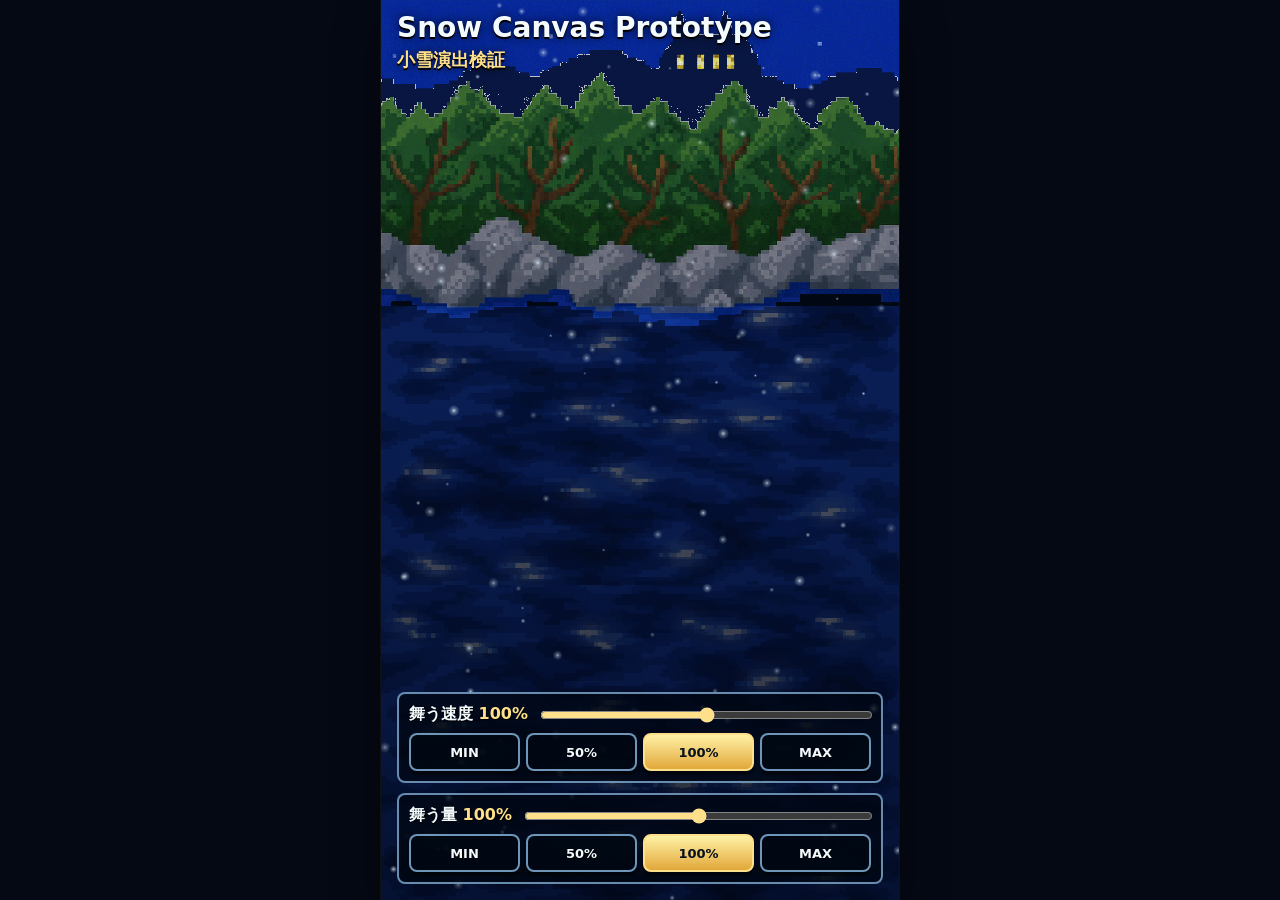
<file: prototype/snow_canvas/index.html>
<!DOCTYPE html>
<html lang="ja">
<head>
<meta charset="UTF-8">
<meta name="viewport" content="width=device-width,initial-scale=1.0">
<title>Daphne Fishing Snow Canvas Prototype</title>
<link rel="stylesheet" href="style.css?v=20260705-snow-canvas1">
</head>
<body>
<main class="prototypeShell">
  <section class="viewerPanel" aria-label="Snow canvas prototype">
    <div class="gameBackdrop" aria-hidden="true">
      <div class="bgBack"></div>
      <div class="bgTree"></div>
      <div class="waterScroll"></div>
      <div class="sceneShade"></div>
    </div>
    <canvas id="snowCanvas"></canvas>
    <div class="hud">
      <h1>Snow Canvas Prototype</h1>
      <p>小雪演出検証</p>
    </div>
    <div class="controlPanel" aria-label="小雪設定">
      <section class="snowControl" aria-label="舞う速度">
        <label>
          <span>舞う速度 <strong id="speedValue">100%</strong></span>
          <input id="speedSlider" type="range" min="0" max="200" step="1" value="100">
        </label>
        <div class="presetBar" aria-label="舞う速度プリセット">
          <button type="button" data-control="speed" data-preset="0">MIN</button>
          <button type="button" data-control="speed" data-preset="50">50%</button>
          <button type="button" data-control="speed" data-preset="100">100%</button>
          <button type="button" data-control="speed" data-preset="200">MAX</button>
        </div>
      </section>
      <section class="snowControl" aria-label="舞う量">
        <label>
          <span>舞う量 <strong id="amountValue">100%</strong></span>
          <input id="amountSlider" type="range" min="0" max="200" step="1" value="100">
        </label>
        <div class="presetBar" aria-label="舞う量プリセット">
          <button type="button" data-control="amount" data-preset="0">MIN</button>
          <button type="button" data-control="amount" data-preset="50">50%</button>
          <button type="button" data-control="amount" data-preset="100">100%</button>
          <button type="button" data-control="amount" data-preset="200">MAX</button>
        </div>
      </section>
    </div>
  </section>
</main>
<script type="module" src="snowPrototype.js?v=20260705-snow-canvas1"></script>
</body>
</html>
</file>
<file: prototype/snow_canvas/style.css>
*{box-sizing:border-box}
html,body{width:100%;height:100%;margin:0}
body{overflow:hidden;background:#07111f;color:#f4fbff;font-family:system-ui,"Segoe UI",sans-serif}
button{font:inherit}
.prototypeShell{min-height:100dvh;display:grid;place-items:center;padding:0;background:#050914}
.viewerPanel{position:relative;width:min(520px,100vw);height:100dvh;min-height:0;overflow:hidden;border-left:1px solid #111;border-right:1px solid #111;background:#020712;box-shadow:0 18px 42px rgba(0,0,0,.45)}
.gameBackdrop{position:absolute;inset:0;overflow:hidden;z-index:0;background:#020712}
.bgBack,.bgTree,.waterScroll,.sceneShade{position:absolute;inset:0;pointer-events:none}
.bgBack{background:url("../images/bg_back.png") center/cover no-repeat;image-rendering:pixelated}
.bgTree{background:url("../images/bg_tree.png") center/cover no-repeat;image-rendering:pixelated;transform-origin:50% 38%;animation:treeSway 5.8s ease-in-out infinite;opacity:.88}
.waterScroll{top:34%;height:88%;background-image:url("../images/minamo.png");background-size:520px 100%;background-repeat:repeat-x;image-rendering:pixelated;opacity:.46;mix-blend-mode:screen;animation:waterDrift 65s linear infinite}
.sceneShade{z-index:1;background:linear-gradient(to bottom,rgba(1,8,18,.12),rgba(1,12,26,.24) 42%,rgba(0,4,12,.58))}
@keyframes treeSway{0%,100%{transform:translateX(-3px) skewX(-.28deg)}50%{transform:translateX(3px) skewX(.28deg)}}
@keyframes waterDrift{from{background-position:0 0}to{background-position:-520px 0}}
#snowCanvas{position:absolute;inset:0;z-index:2;display:block;width:100%;height:100%;pointer-events:none}
.hud{position:absolute;left:16px;top:14px;z-index:3;pointer-events:none;text-shadow:0 2px 0 #000,0 0 10px rgba(0,0,0,.8)}
.hud h1{margin:0 0 6px;font-size:clamp(18px,3.8vw,28px);line-height:1;letter-spacing:0}
.hud p{margin:0;color:#ffe08a;font-size:clamp(14px,2.6vw,18px);font-weight:700}
.controlPanel{position:absolute;left:16px;right:16px;bottom:16px;z-index:4;display:grid;gap:10px}
.snowControl{display:grid;gap:8px;padding:10px;border:2px solid rgba(159,211,255,.65);border-radius:8px;background:rgba(1,8,18,.74);color:#f4fbff;text-shadow:1px 1px 0 #000;font-weight:700}
.snowControl label{display:grid;grid-template-columns:auto minmax(0,1fr);gap:10px;align-items:center}
.snowControl span{white-space:nowrap}.snowControl strong{color:#ffe08a}.snowControl input{width:100%;accent-color:#ffe08a}
.presetBar{display:grid;grid-template-columns:repeat(4,minmax(0,1fr));gap:6px}
.presetBar button{height:38px;padding:0;border:2px solid rgba(159,211,255,.7);border-radius:8px;background:rgba(1,8,18,.78);color:#f4fbff;box-shadow:0 4px 0 rgba(0,0,0,.45);font-size:13px;font-weight:700;text-shadow:1px 1px 0 #000}
.presetBar button.is-active{border-color:#ffe08a;background:linear-gradient(#fff1a6,#e2a83a);color:#06111d;text-shadow:none}
.presetBar button:active{transform:translateY(3px);box-shadow:0 1px 0 rgba(0,0,0,.45)}
@media(max-width:520px){
  .prototypeShell{padding:0}
  .viewerPanel{width:100%;height:100dvh;min-height:0;border:0;border-radius:0}
  .waterScroll{background-size:520px 100%}
  .hud{left:12px;top:12px}
  .controlPanel{left:12px;right:12px;bottom:12px;gap:8px}
  .snowControl{padding:9px;gap:7px}
  .snowControl label{grid-template-columns:1fr;font-size:13px;gap:5px}
  .presetBar{gap:4px}
  .presetBar button{height:38px;font-size:12px}
}
</file>
